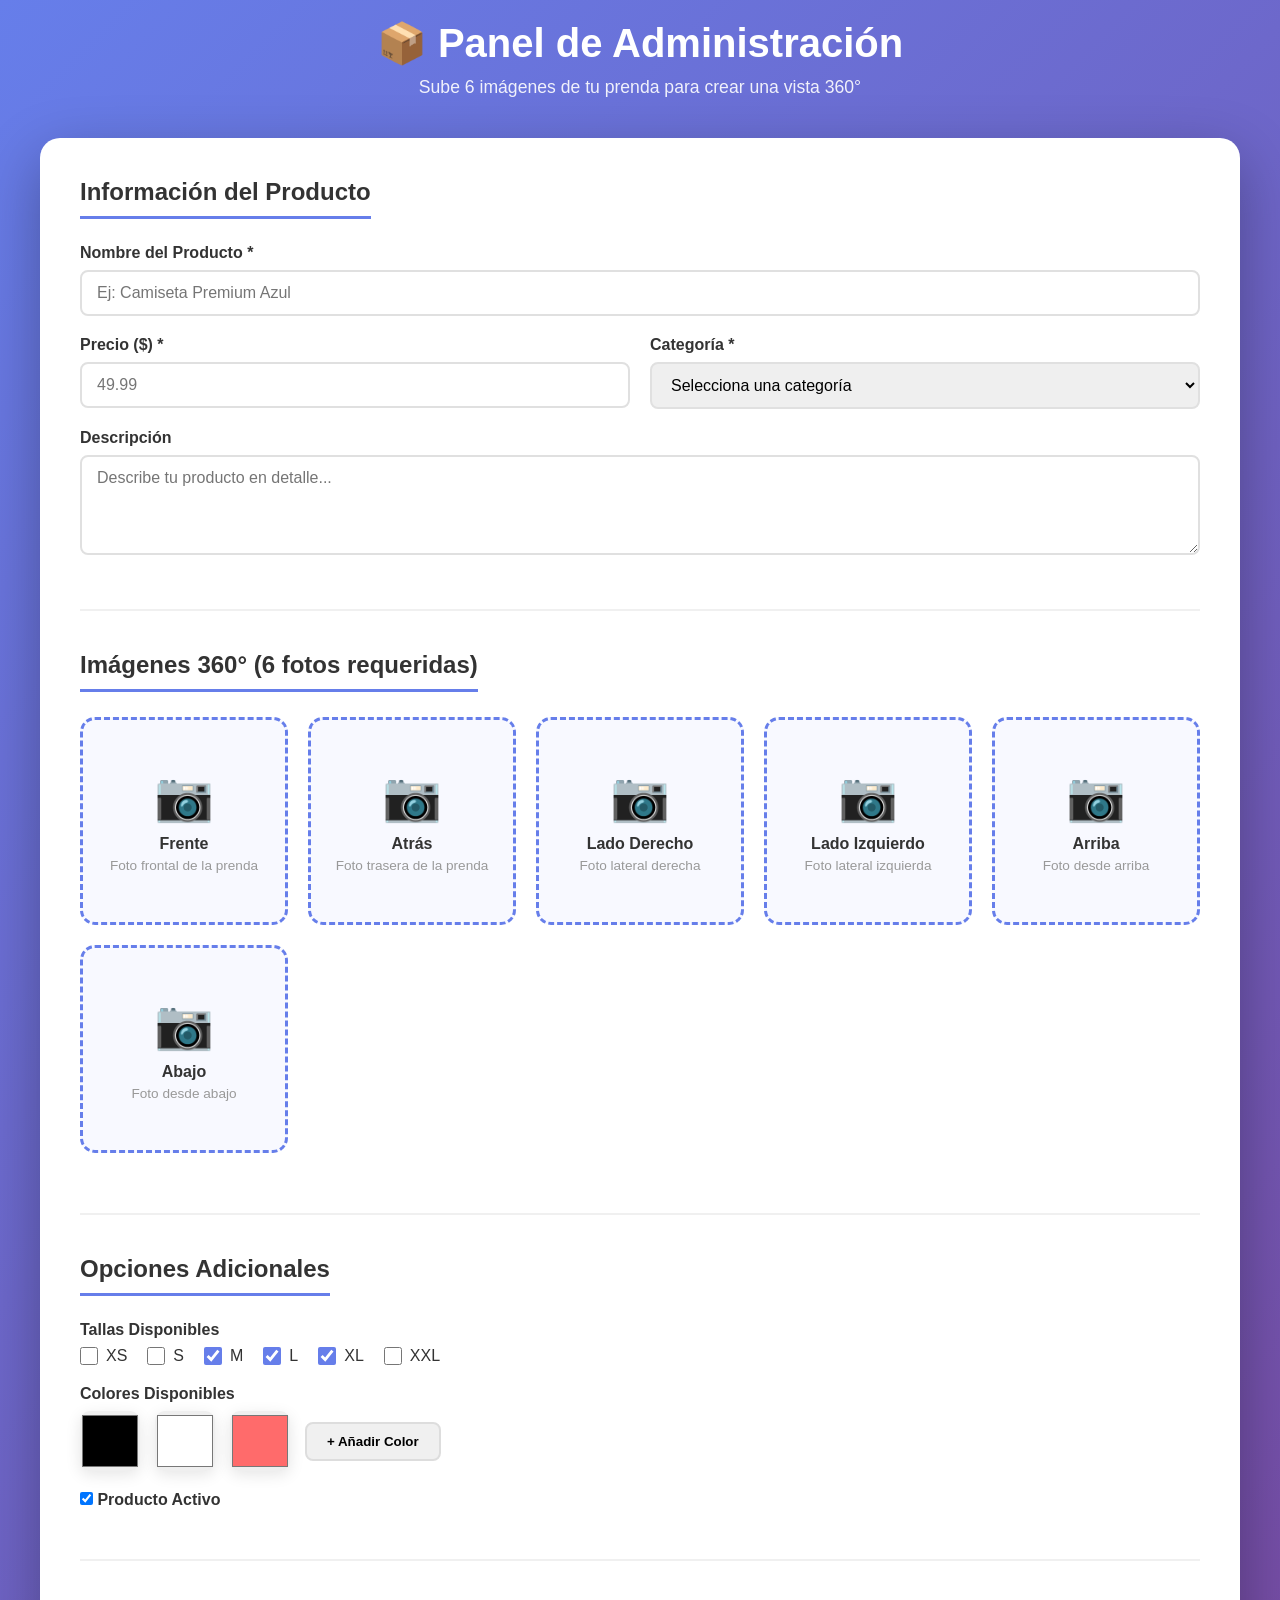
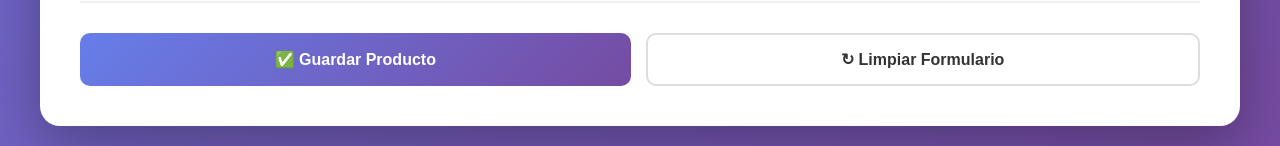
<file: admin/upload.html>
<!DOCTYPE html>
<html lang="es">
<head>
    <meta charset="UTF-8">
    <meta name="viewport" content="width=device-width, initial-scale=1.0">
    <title>Panel Admin - Subir Prendas 3D</title>
    <link rel="stylesheet" href="admin-styles.css">
</head>
<body>
    <div class="admin-container">
        <div class="admin-header">
            <h1>📦 Panel de Administración</h1>
            <p>Sube 6 imágenes de tu prenda para crear una vista 360°</p>
        </div>
        
        <form id="uploadForm" class="upload-form">
            <!-- Información del Producto -->
            <div class="form-section">
                <h2>Información del Producto</h2>
                
                <div class="form-group">
                    <label for="productName">Nombre del Producto *</label>
                    <input type="text" id="productName" name="productName" required placeholder="Ej: Camiseta Premium Azul">
                </div>
                
                <div class="form-row">
                    <div class="form-group">
                        <label for="productPrice">Precio ($) *</label>
                        <input type="number" id="productPrice" name="productPrice" step="0.01" required placeholder="49.99">
                    </div>
                    <div class="form-group">
                        <label for="productCategory">Categoría *</label>
                        <select id="productCategory" name="productCategory" required>
                            <option value="">Selecciona una categoría</option>
                            <option value="camisetas">Camisetas</option>
                            <option value="pantalones">Pantalones</option>
                            <option value="vestidos">Vestidos</option>
                            <option value="abrigos">Abrigos</option>
                            <option value="accesorios">Accesorios</option>
                        </select>
                    </div>
                </div>
                
                <div class="form-group">
                    <label for="productDescription">Descripción</label>
                    <textarea id="productDescription" name="productDescription" rows="4" placeholder="Describe tu producto en detalle..."></textarea>
                </div>
            </div>
            
            <!-- Carga de Imágenes -->
            <div class="form-section">
                <h2>Imágenes 360° (6 fotos requeridas)</h2>
                
                <div class="image-grid">
                    <!-- Frente -->
                    <div class="image-upload-box">
                        <input type="file" id="imageFront" name="imageFront" accept="image/*" required data-view="Frente">
                        <div class="upload-placeholder">
                            <div class="upload-icon">📷</div>
                            <p><strong>Frente</strong></p>
                            <small>Foto frontal de la prenda</small>
                        </div>
                        <div class="image-preview" id="previewFront"></div>
                    </div>
                    
                    <!-- Atrás -->
                    <div class="image-upload-box">
                        <input type="file" id="imageBack" name="imageBack" accept="image/*" required data-view="Atrás">
                        <div class="upload-placeholder">
                            <div class="upload-icon">📷</div>
                            <p><strong>Atrás</strong></p>
                            <small>Foto trasera de la prenda</small>
                        </div>
                        <div class="image-preview" id="previewBack"></div>
                    </div>
                    
                    <!-- Lado Derecho -->
                    <div class="image-upload-box">
                        <input type="file" id="imageRight" name="imageRight" accept="image/*" required data-view="Lado Derecho">
                        <div class="upload-placeholder">
                            <div class="upload-icon">📷</div>
                            <p><strong>Lado Derecho</strong></p>
                            <small>Foto lateral derecha</small>
                        </div>
                        <div class="image-preview" id="previewRight"></div>
                    </div>
                    
                    <!-- Lado Izquierdo -->
                    <div class="image-upload-box">
                        <input type="file" id="imageLeft" name="imageLeft" accept="image/*" required data-view="Lado Izquierdo">
                        <div class="upload-placeholder">
                            <div class="upload-icon">📷</div>
                            <p><strong>Lado Izquierdo</strong></p>
                            <small>Foto lateral izquierda</small>
                        </div>
                        <div class="image-preview" id="previewLeft"></div>
                    </div>
                    
                    <!-- Arriba -->
                    <div class="image-upload-box">
                        <input type="file" id="imageTop" name="imageTop" accept="image/*" required data-view="Vista Superior">
                        <div class="upload-placeholder">
                            <div class="upload-icon">📷</div>
                            <p><strong>Arriba</strong></p>
                            <small>Foto desde arriba</small>
                        </div>
                        <div class="image-preview" id="previewTop"></div>
                    </div>
                    
                    <!-- Abajo -->
                    <div class="image-upload-box">
                        <input type="file" id="imageBottom" name="imageBottom" accept="image/*" required data-view="Vista Inferior">
                        <div class="upload-placeholder">
                            <div class="upload-icon">📷</div>
                            <p><strong>Abajo</strong></p>
                            <small>Foto desde abajo</small>
                        </div>
                        <div class="image-preview" id="previewBottom"></div>
                    </div>
                </div>
            </div>
            
            <!-- Opciones Adicionales -->
            <div class="form-section">
                <h2>Opciones Adicionales</h2>
                
                <div class="form-group">
                    <label for="productSizes">Tallas Disponibles</label>
                    <div class="checkbox-group">
                        <label><input type="checkbox" name="sizes" value="XS"> XS</label>
                        <label><input type="checkbox" name="sizes" value="S"> S</label>
                        <label><input type="checkbox" name="sizes" value="M" checked> M</label>
                        <label><input type="checkbox" name="sizes" value="L" checked> L</label>
                        <label><input type="checkbox" name="sizes" value="XL" checked> XL</label>
                        <label><input type="checkbox" name="sizes" value="XXL"> XXL</label>
                    </div>
                </div>
                
                <div class="form-group">
                    <label for="productColors">Colores Disponibles</label>
                    <div class="color-input-group">
                        <input type="color" value="#000000" title="Color 1">
                        <input type="color" value="#FFFFFF" title="Color 2">
                        <input type="color" value="#FF6B6B" title="Color 3">
                        <button type="button" onclick="addColorInput()" class="btn-add-color">+ Añadir Color</button>
                    </div>
                </div>
                
                <div class="form-group">
                    <label><input type="checkbox" id="activeProduct" name="activeProduct" checked> Producto Activo</label>
                </div>
            </div>
            
            <!-- Botones de Acción -->
            <div class="form-actions">
                <button type="submit" class="btn btn-success">✅ Guardar Producto</button>
                <button type="reset" class="btn btn-secondary">↻ Limpiar Formulario</button>
            </div>
        </form>
        
        <div id="successMessage" class="success-message" style="display: none;">
            ✅ ¡Producto subido correctamente!
        </div>
    </div>
    
    <script src="admin-script.js"></script>
</body>
</html>
</file>
<file: admin/admin-styles.css>
* {
    margin: 0;
    padding: 0;
    box-sizing: border-box;
}

body {
    font-family: 'Segoe UI', Tahoma, Geneva, Verdana, sans-serif;
    background: linear-gradient(135deg, #667eea 0%, #764ba2 100%);
    min-height: 100vh;
    padding: 20px;
}

.admin-container {
    max-width: 1200px;
    margin: 0 auto;
}

.admin-header {
    text-align: center;
    color: white;
    margin-bottom: 40px;
}

.admin-header h1 {
    font-size: 2.5rem;
    margin-bottom: 10px;
}

.admin-header p {
    font-size: 1.1rem;
    opacity: 0.9;
}

/* FORMULARIO */
.upload-form {
    background: white;
    border-radius: 20px;
    box-shadow: 0 20px 60px rgba(0, 0, 0, 0.3);
    padding: 40px;
}

.form-section {
    margin-bottom: 40px;
    padding-bottom: 30px;
    border-bottom: 2px solid #f0f0f0;
}

.form-section:last-child {
    border-bottom: none;
}

.form-section h2 {
    color: #333;
    font-size: 1.5rem;
    margin-bottom: 25px;
    padding-bottom: 10px;
    border-bottom: 3px solid #667eea;
    display: inline-block;
}

.form-group {
    margin-bottom: 20px;
}

.form-group label {
    display: block;
    margin-bottom: 8px;
    color: #333;
    font-weight: 600;
}

.form-group input[type="text"],
.form-group input[type="number"],
.form-group textarea,
.form-group select {
    width: 100%;
    padding: 12px 15px;
    border: 2px solid #e0e0e0;
    border-radius: 8px;
    font-size: 1rem;
    font-family: inherit;
    transition: border-color 0.3s ease;
}

.form-group input[type="text"]:focus,
.form-group input[type="number"]:focus,
.form-group textarea:focus,
.form-group select:focus {
    outline: none;
    border-color: #667eea;
    box-shadow: 0 0 0 3px rgba(102, 126, 234, 0.1);
}

.form-row {
    display: grid;
    grid-template-columns: 1fr 1fr;
    gap: 20px;
}

/* CARGA DE IMÁGENES */
.image-grid {
    display: grid;
    grid-template-columns: repeat(auto-fit, minmax(200px, 1fr));
    gap: 20px;
    margin-bottom: 30px;
}

.image-upload-box {
    position: relative;
    border: 3px dashed #667eea;
    border-radius: 15px;
    overflow: hidden;
    aspect-ratio: 1;
    cursor: pointer;
    transition: all 0.3s ease;
    background: #f8f9ff;
}

.image-upload-box:hover {
    border-color: #764ba2;
    background: #f0f0f8;
    transform: translateY(-5px);
    box-shadow: 0 10px 30px rgba(102, 126, 234, 0.2);
}

.image-upload-box input[type="file"] {
    display: none;
}

.upload-placeholder {
    display: flex;
    flex-direction: column;
    align-items: center;
    justify-content: center;
    height: 100%;
    padding: 20px;
    text-align: center;
}

.upload-icon {
    font-size: 3rem;
    margin-bottom: 10px;
}

.upload-placeholder p {
    margin-bottom: 5px;
    color: #333;
    font-weight: 600;
}

.upload-placeholder small {
    color: #999;
    font-size: 0.85rem;
}

.image-preview {
    position: absolute;
    top: 0;
    left: 0;
    width: 100%;
    height: 100%;
    display: none;
    background-size: cover;
    background-position: center;
}

.image-preview.active {
    display: block;
}

.image-preview.active + .upload-placeholder {
    display: none;
}

/* CHECKBOXES */
.checkbox-group {
    display: flex;
    flex-wrap: wrap;
    gap: 20px;
}

.checkbox-group label {
    display: flex;
    align-items: center;
    font-weight: 500;
    cursor: pointer;
    margin: 0;
}

.checkbox-group input[type="checkbox"] {
    margin-right: 8px;
    width: 18px;
    height: 18px;
    cursor: pointer;
    accent-color: #667eea;
}

/* COLORES */
.color-input-group {
    display: flex;
    gap: 15px;
    flex-wrap: wrap;
    align-items: center;
}

.color-input-group input[type="color"] {
    width: 60px;
    height: 60px;
    border: none;
    border-radius: 10px;
    cursor: pointer;
    box-shadow: 0 4px 15px rgba(0, 0, 0, 0.1);
    transition: transform 0.3s ease;
}

.color-input-group input[type="color"]:hover {
    transform: scale(1.1);
}

.btn-add-color {
    padding: 10px 20px;
    background: #f0f0f0;
    border: 2px solid #ddd;
    border-radius: 8px;
    cursor: pointer;
    font-weight: 600;
    transition: all 0.3s ease;
}

.btn-add-color:hover {
    background: #e0e0e0;
    border-color: #667eea;
    color: #667eea;
}

/* BOTONES */
.form-actions {
    display: flex;
    gap: 15px;
    margin-top: 40px;
    padding-top: 30px;
    border-top: 2px solid #f0f0f0;
}

.btn {
    padding: 15px 30px;
    border: none;
    border-radius: 10px;
    font-size: 1rem;
    font-weight: 600;
    cursor: pointer;
    transition: all 0.3s ease;
    flex: 1;
}

.btn-success {
    background: linear-gradient(135deg, #667eea 0%, #764ba2 100%);
    color: white;
}

.btn-success:hover {
    transform: translateY(-3px);
    box-shadow: 0 10px 30px rgba(102, 126, 234, 0.4);
}

.btn-secondary {
    background: white;
    border: 2px solid #ddd;
    color: #333;
}

.btn-secondary:hover {
    background: #f0f0f0;
    border-color: #667eea;
    color: #667eea;
}

.btn:active {
    transform: scale(0.98);
}

/* MENSAJE DE ÉXITO */
.success-message {
    margin-top: 30px;
    padding: 20px;
    background: linear-gradient(135deg, #4caf50 0%, #45a049 100%);
    color: white;
    border-radius: 10px;
    text-align: center;
    font-size: 1.1rem;
    font-weight: 600;
    box-shadow: 0 10px 30px rgba(76, 175, 80, 0.3);
    animation: slideIn 0.5s ease;
}

@keyframes slideIn {
    from {
        opacity: 0;
        transform: translateY(-20px);
    }
    to {
        opacity: 1;
        transform: translateY(0);
    }
}

/* RESPONSIVO */
@media (max-width: 768px) {
    .upload-form {
        padding: 20px;
    }

    .admin-header h1 {
        font-size: 1.8rem;
    }

    .image-grid {
        grid-template-columns: repeat(2, 1fr);
    }

    .form-row {
        grid-template-columns: 1fr;
    }

    .form-actions {
        flex-direction: column;
    }

    .btn {
        flex: auto;
    }

    .color-input-group {
        flex-direction: column;
    }
}

@media (max-width: 480px) {
    body {
        padding: 10px;
    }

    .upload-form {
        padding: 15px;
    }

    .image-grid {
        grid-template-columns: 1fr;
    }

    .admin-header h1 {
        font-size: 1.5rem;
    }
}
</file>
